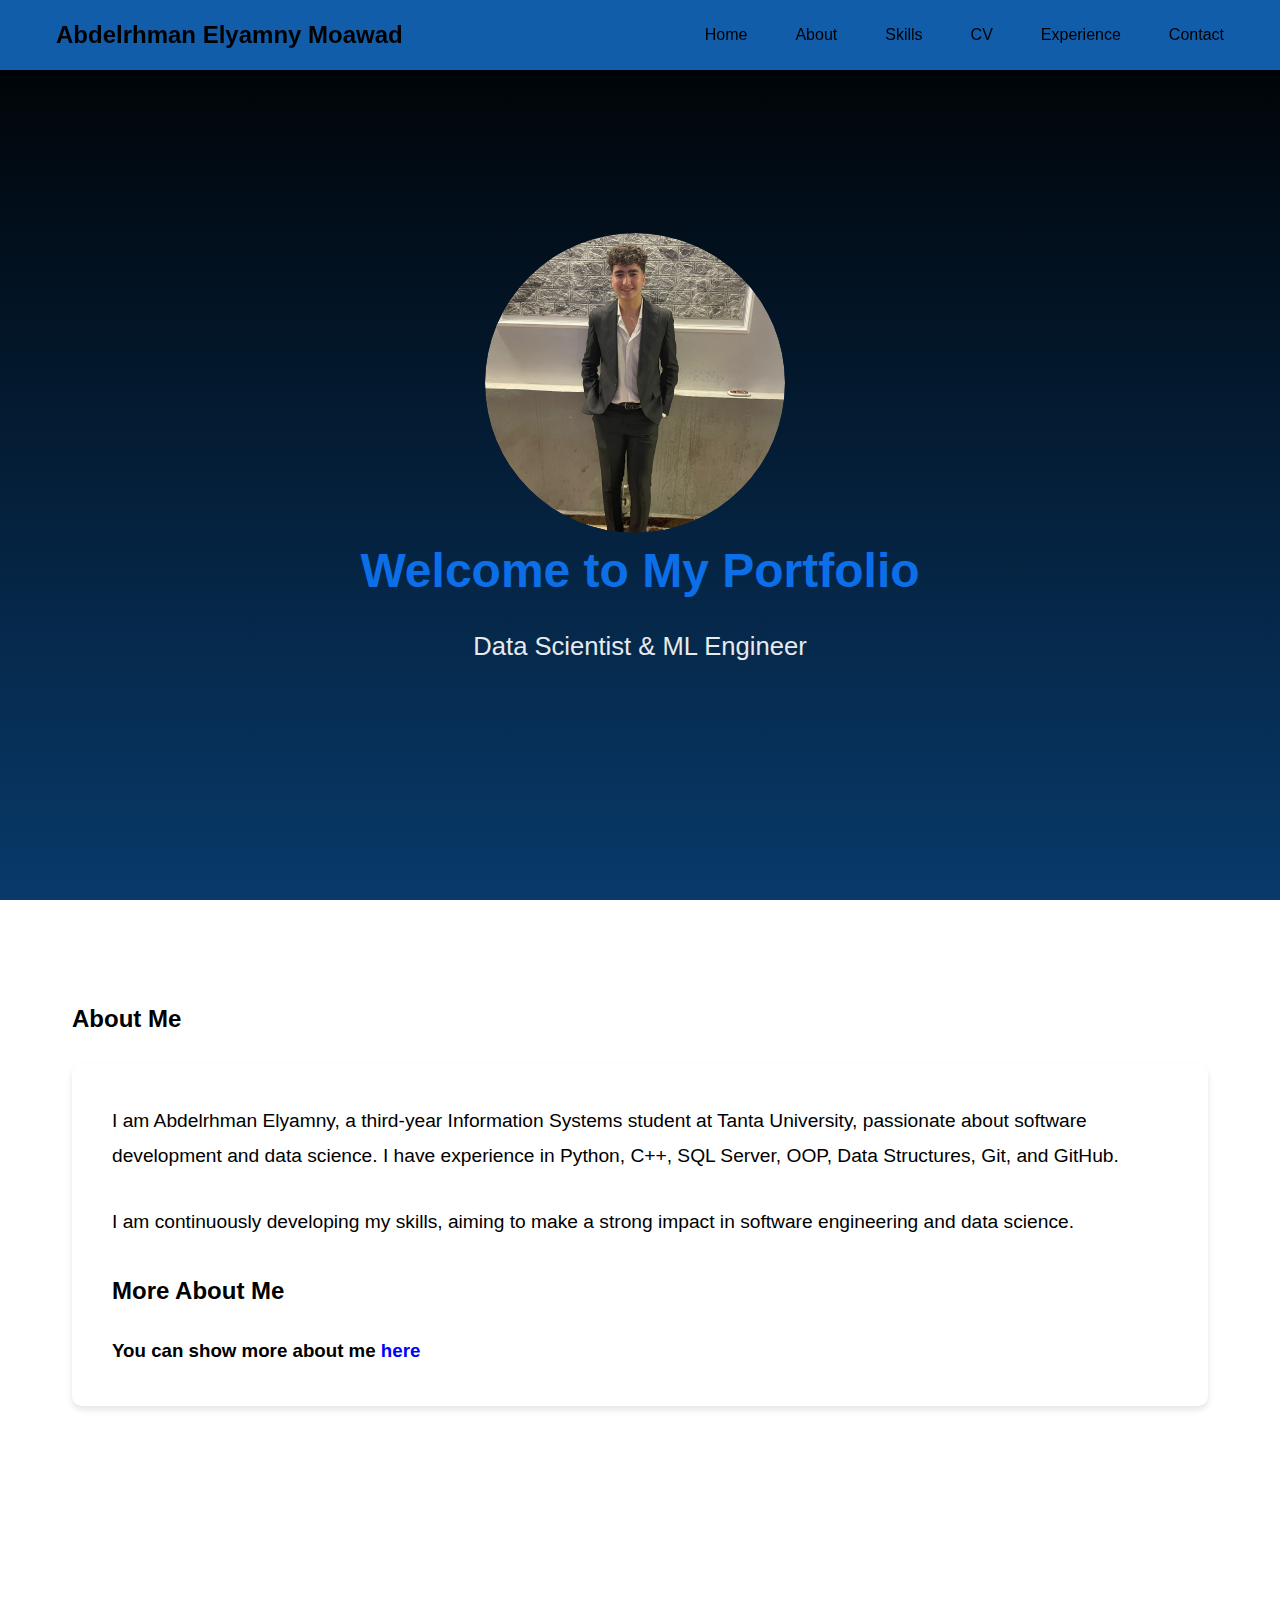
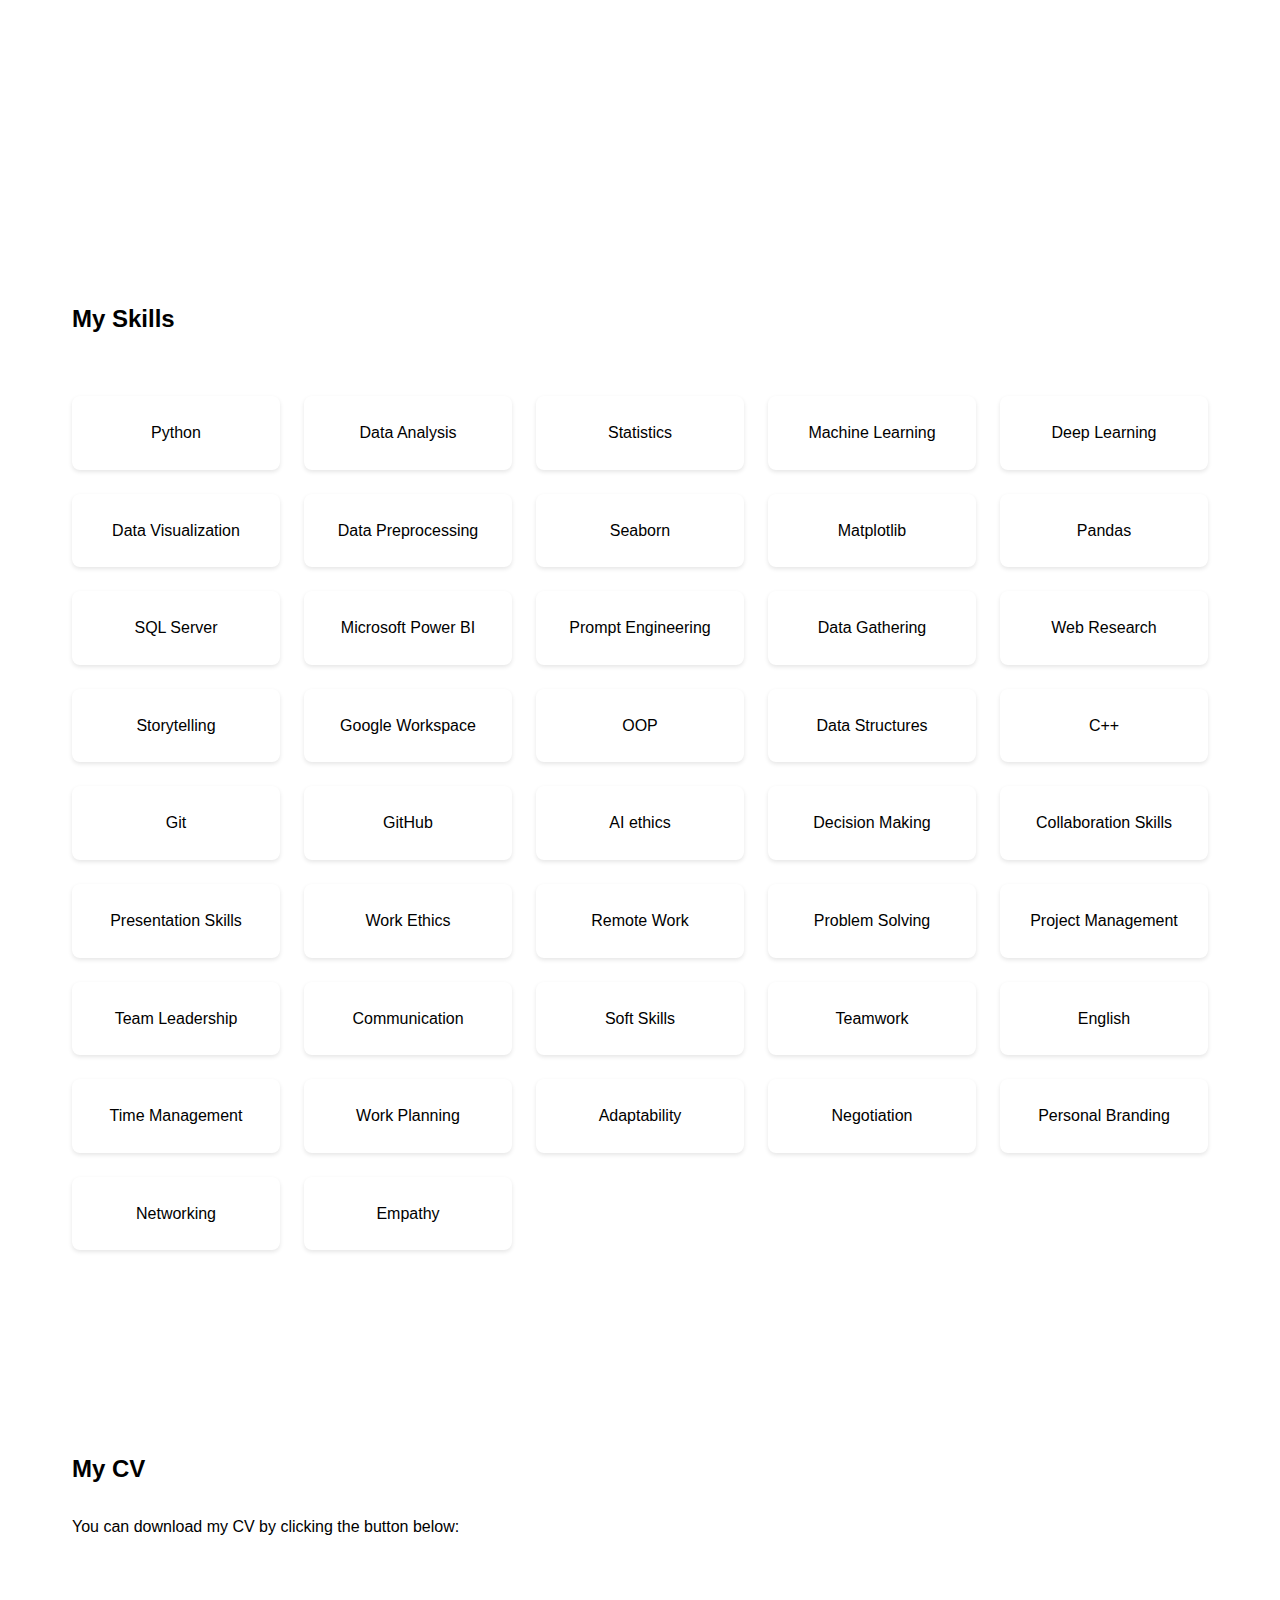
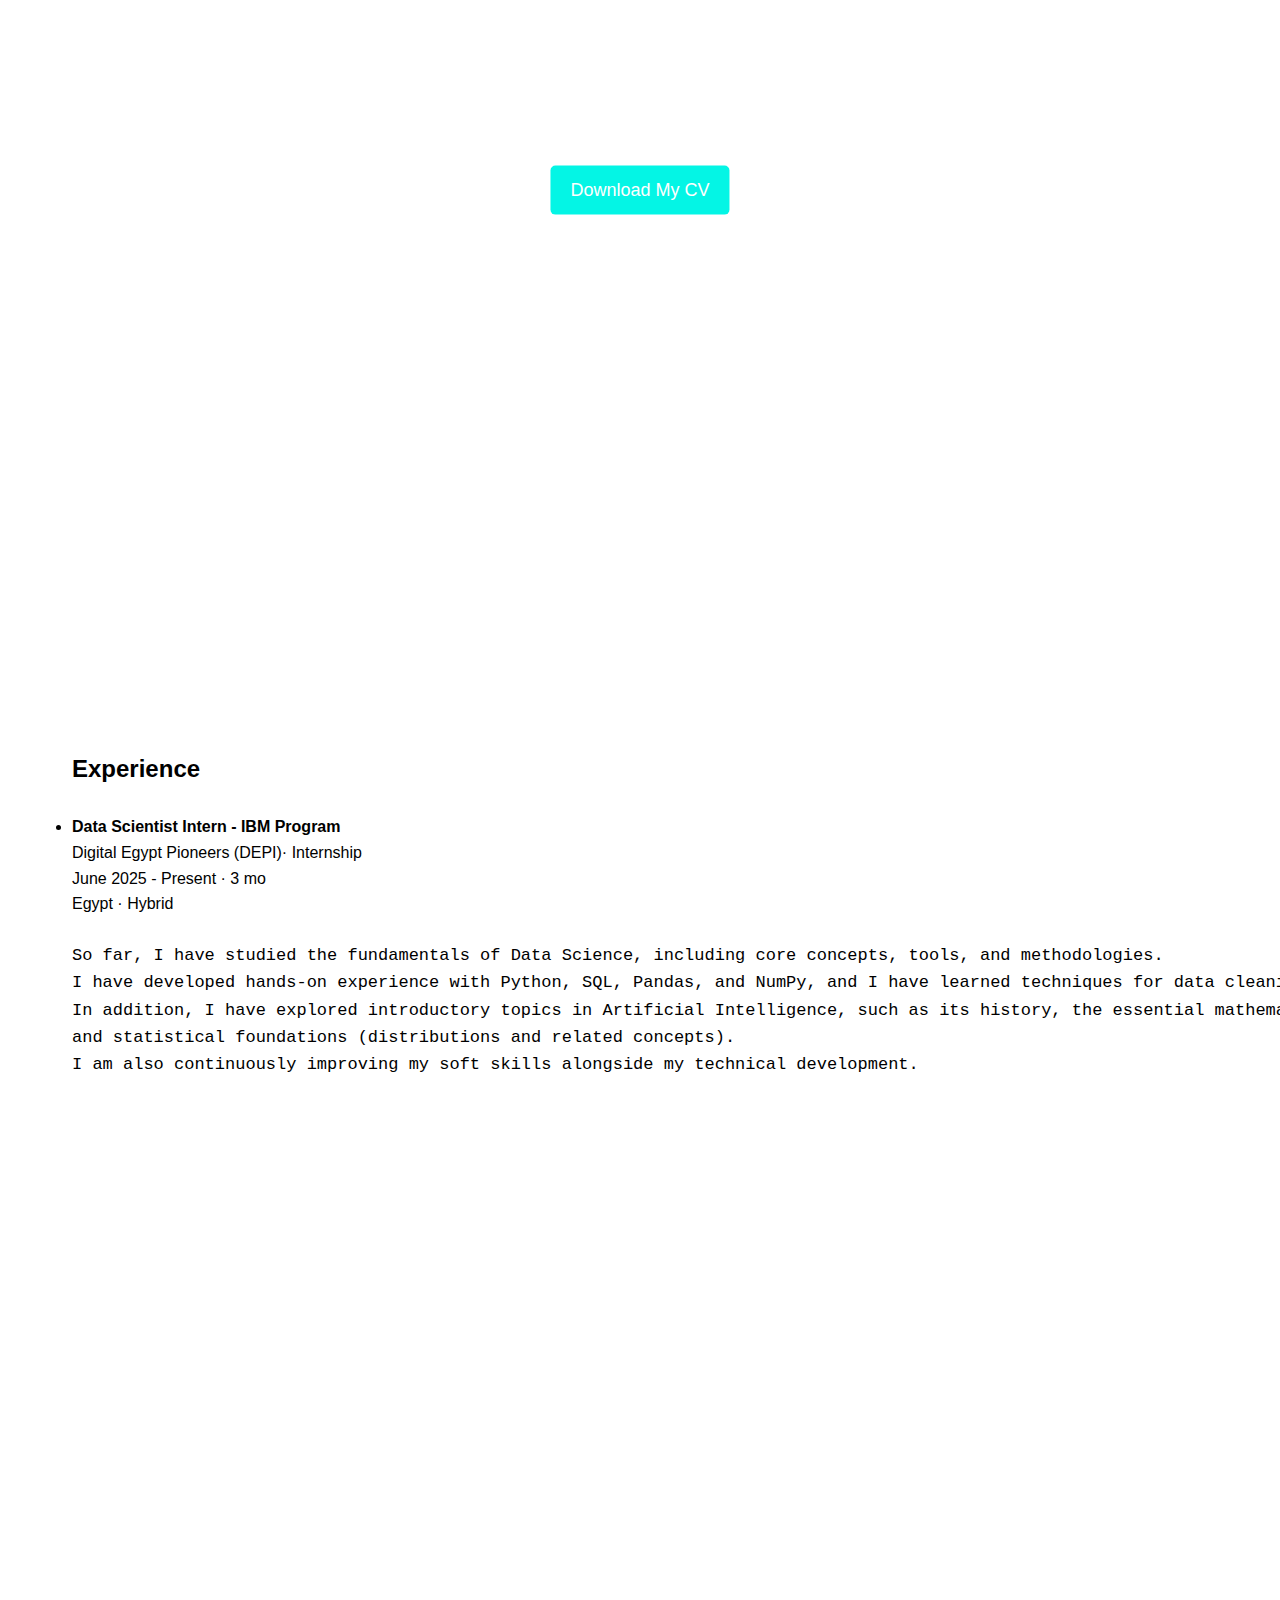
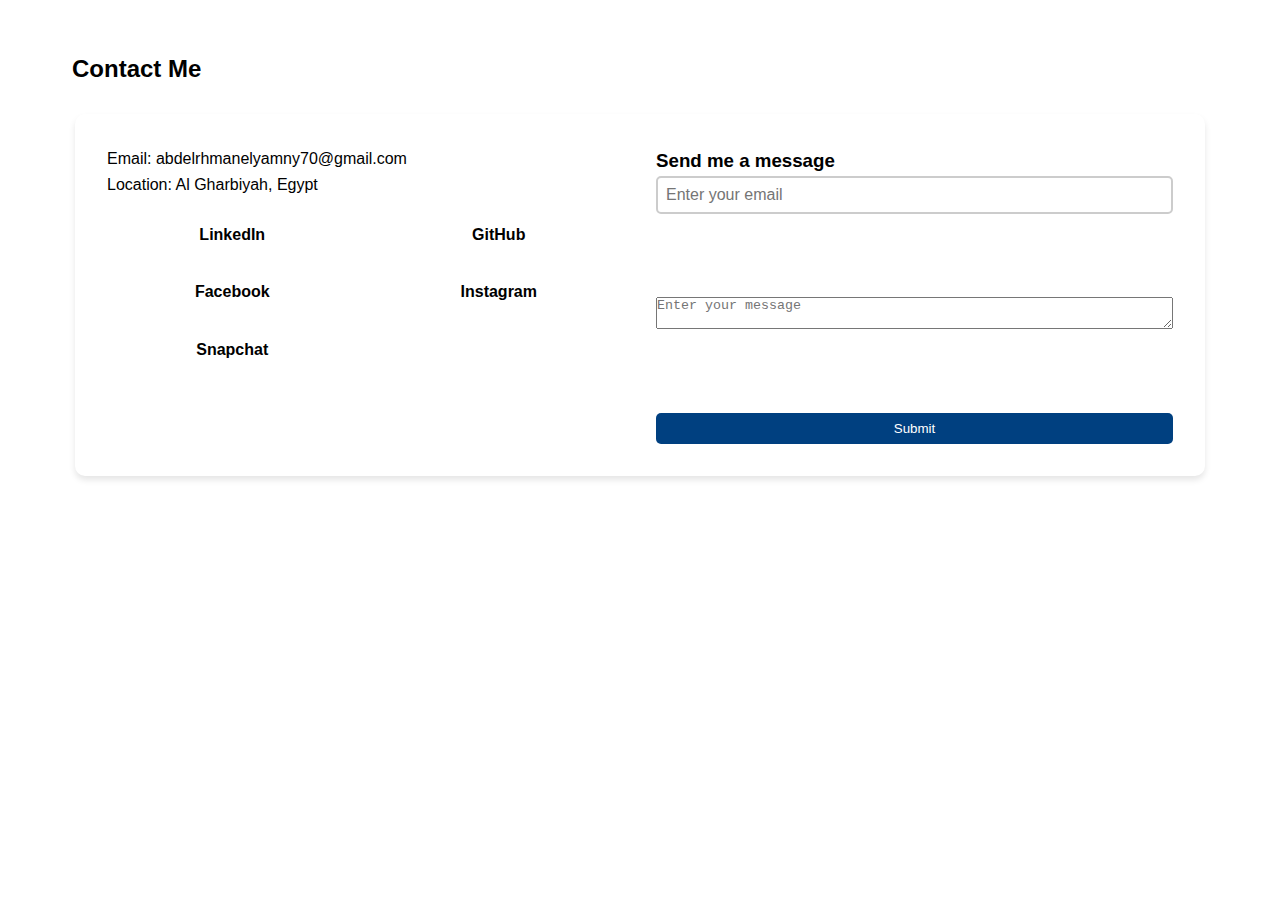
<file: index.html>
<!DOCTYPE html>
<html lang="en">
<head>
    <meta charset="UTF-8">
    <meta name="viewport" content="width=device-width, initial-scale=1.0">
    <title>Abdelrhman Elyamny - Personal Website</title>
    <link rel="stylesheet" href="https://cdnjs.cloudflare.com/ajax/libs/font-awesome/6.0.0/css/all.min.css">
    <link rel="stylesheet" href="Abdelrhman_Elyamny.css">
</head>
<body>
    <nav>
        <div class="nav-content">
            <h1 class="logo">Abdelrhman Elyamny Moawad</h1>
            <ul class="nav-links">
                <li><a href="#home">Home</a></li>
                <li><a href="#about">About</a></li>
                <li><a href="#skills">Skills</a></li>
                <li><a href="#cv">CV</a></li> 
                <li><a href="#experience">Experience</a></li>
                <!--
                <li><a href="#more">More</a></li>
                -->
                <li><a href="#contact">Contact</a></li>
            </ul>
        </div>
    </nav>

    <section id="home">
        <div>
            <div class="circle">
                <img src="myphoto.jpg" alt="My Photo">
            </div>
            <div class="text-content">
              <h1 class="color_welcome">Welcome to My Portfolio</h1>
              <p>Data Scientist & ML Engineer</p>
            </div>
        </div>
    </section>

    <section id="about">
        <div class="container">
            <h2>About Me</h2><br>
            <div class="about-content">
                <p class="intro">
                    I am Abdelrhman Elyamny, a third-year Information Systems student at Tanta University, passionate about software development
                    and data science. I have experience in Python, C++, SQL Server, OOP, Data Structures, Git, and GitHub.
                </p>
                <p class="intro">
                    I am continuously developing my skills, aiming to make a strong impact in software engineering and data science.
                </p>
                <h2>More About Me</h2><br>
                <div class="more-content">
                    <h3>You can show more about me <strong><a class="more_here" href="more.html">here</a></strong></h3>
                </div>
            </div>
        </div>
    </section>

    <section id="skills">
        <div class="container">
            <h2>My Skills</h2><br>
            <div class="skills-grid">
                <div class="skill-card"><span>Python</span><i class="fa-brands fa-python"></i></div>
                <div class="skill-card"><span>Data Analysis</span><i class="fa-solid fa-chart-line"></i></div>
                <div class="skill-card"><span>Statistics</span><i class="fa-solid fa-calculator"></i></div>
                <div class="skill-card"><span>Machine Learning</span><i class="fa-solid fa-robot"></i></div>
                <div class="skill-card"><span>Deep Learning</span><i class="fa-solid fa-brain"></i></div>
                <div class="skill-card"><span>Data Visualization</span><i class="fa-solid fa-chart-pie"></i></div>
                <div class="skill-card"><span>Data Preprocessing</span><i class="fa-solid fa-wrench"></i></div>
                <div class="skill-card"><span>Seaborn</span><i class="fa-solid fa-palette"></i></div>
                <div class="skill-card"><span>Matplotlib</span><i class="fa-solid fa-chart-bar"></i></div>
                <div class="skill-card"><span>Pandas</span><i class="fa-solid fa-table"></i></div>
                <div class="skill-card"><span>SQL Server</span><i class="fa-solid fa-database"></i></div>
                <div class="skill-card"><span>Microsoft Power BI</span><i class="fa-solid fa-chart-area"></i></div>
                <div class="skill-card"><span>Prompt Engineering</span><i class="fa-solid fa-terminal"></i></div>
                <div class="skill-card"><span>Data Gathering</span><i class="fa-solid fa-magnifying-glass"></i></div>
                <div class="skill-card"><span>Web Research</span><i class="fa-solid fa-globe"></i></div>
                <div class="skill-card"><span>Storytelling</span><i class="fa-solid fa-book-open"></i></div>
                <div class="skill-card"><span>Google Workspace</span><i class="fa-brands fa-google"></i></div>
                <div class="skill-card"><span>OOP</span><i class="fa-solid fa-cube"></i></div>
                <div class="skill-card"><span>Data Structures</span><i class="fa-solid fa-layer-group"></i></div>
                <div class="skill-card"><span>C++</span><i class="fa-solid fa-code"></i></div>
                <div class="skill-card"><span>Git</span><i class="fa-brands fa-git-alt"></i></div>
                <div class="skill-card"><span>GitHub</span><i class="fa-brands fa-github"></i></div>
                <div class="skill-card"><span>AI ethics</span><i class="fa-solid fa-scale-balanced"></i></div>
                <div class="skill-card"><span>Decision Making</span><i class="fa-solid fa-gavel"></i></div>
                <div class="skill-card"><span>Collaboration Skills</span><i class="fa-solid fa-handshake"></i></div>
                <div class="skill-card"><span>Presentation Skills</span><i class="fa-solid fa-chalkboard-teacher"></i></div>
                <div class="skill-card"><span>Work Ethics</span><i class="fa-solid fa-briefcase"></i></div>
                <div class="skill-card"><span>Remote Work</span><i class="fa-solid fa-house-chimney-window"></i></div>
                <div class="skill-card"><span>Problem Solving</span><i class="fa-solid fa-lightbulb"></i></div>
                <div class="skill-card"><span>Project Management</span><i class="fa-solid fa-tasks"></i></div>
                <div class="skill-card"><span>Team Leadership</span><i class="fa-solid fa-user-tie"></i></div>
                <div class="skill-card"><span>Communication</span><i class="fa-solid fa-comments"></i></div>
                <div class="skill-card"><span>Soft Skills</span><i class="fa-solid fa-heart"></i></div>
                <div class="skill-card"><span>Teamwork</span><i class="fa-solid fa-people-group"></i></div>
                <div class="skill-card"><span>English</span><i class="fa-solid fa-language"></i></div>
                <div class="skill-card"><span>Time Management</span><i class="fa-solid fa-clock"></i></div>
                <div class="skill-card"><span>Work Planning</span><i class="fa-solid fa-calendar-check"></i></div>
                <div class="skill-card"><span>Adaptability</span><i class="fa-solid fa-arrows-alt"></i></div>
                <div class="skill-card"><span>Negotiation</span><i class="fa-solid fa-comment-dollar"></i></div>
                <div class="skill-card"><span>Personal Branding</span><i class="fa-solid fa-id-badge"></i></div>
                <div class="skill-card"><span>Networking</span><i class="fa-solid fa-network-wired"></i></div>
                <div class="skill-card"><span>Empathy</span><i class="fa-solid fa-hands-helping"></i></div>
                <!-- Add more skills as needed -->
            </div>
        </div>
    </section>

    <section id="cv">
        <div class="container">
            <h2>My CV</h2><br>
            <p>You can download my CV by clicking the button below:</p>
            <a href="Abdelrhman_CV.pdf" download class="cv-button">Download My CV</a>
        </div>
    </section>
    
    <section id="experience">
        <div class="container">
            <h2>Experience</h2>
            <br>
            <ul>
                <!--1-->
                <li>
                    <strong>Data Scientist Intern - IBM Program</strong>
                    <p> <a class="DEPI" href="https://depi.gov.eg/content/home" target="_blank">Digital Egypt Pioneers (DEPI)</a>· Internship </p>
                    <p> June 2025 - Present · 3 mo</p>
                    <p> <a class="location" href="https://maps.app.goo.gl/ioNjcSXtz7j4xZfH9" target="_blank">
                    Egypt · Hybrid</a></p><br>
                    <pre><h3 style="font-weight: normal;">So far, I have studied the fundamentals of Data Science, including core concepts, tools, and methodologies.
I have developed hands-on experience with Python, SQL, Pandas, and NumPy, and I have learned techniques for data cleaning and preprocessing.
In addition, I have explored introductory topics in Artificial Intelligence, such as its history, the essential mathematics (linear algebra),
and statistical foundations (distributions and related concepts).
I am also continuously improving my soft skills alongside my technical development.</h3></pre>
                </li>
                <br>
                <!-- Add more experience as needed -->
            </ul>
        </div>
    </section>



    <section id="contact">
        <div class="container">
            <h2>Contact Me</h2><br>
        </div>
        <div class="container contact-container">
            <!-- Left: Social Media Links -->
            <div class="left-side">
                <p>Email: <a href="mailto:abdelrhmanelyamny70@gmail.com" class="email-link">abdelrhmanelyamny70@gmail.com</a></p>
                <p>Location: Al Gharbiyah, Egypt</p>
                <div class="social-links-grid">
                    <a href="https://www.linkedin.com/in/abdelrhman-elyamny/" target="_blank" class="social-link">LinkedIn</a>
                    <a href="https://github.com/Abdelrhman-ely" target="_blank" class="social-link">GitHub</a>
                    <a href="https://www.facebook.com/share/1EXWyEjAN8/?mibextid=wwXIfr" target="_blank" class="social-link">Facebook</a>
                    <a href="https://www.instagram.com/abdelrhman_elyamny?igsh=M2h0eTYwbjVxaDhn&utm_source=qr" target="_blank" class="social-link">Instagram</a>
                    <a href="https://t.snapchat.com/xOObR2wq" target="_blank" class="social-link">Snapchat</a>
                </div>
            </div>
    
            <!-- Right: Contact Form -->
            <div class="right-side">
                <h3>Send me a message</h3>
                <form id="contactForm">
                    <input type="email" id="emailInput" placeholder="Enter your email" required><br><br>
                    <textarea id="messageInput" placeholder="Enter your message" required></textarea><br><br>
                    <button type="submit">Submit</button>
                </form>
            </div>
            </div>
        </section>

    <footer>
        <p>&copy; 2025 Abdelrhman Elyamny Moawad. All rights reserved.</p>
    </footer>

    <script src="main.js"></script>
</body>
</html>
</file>
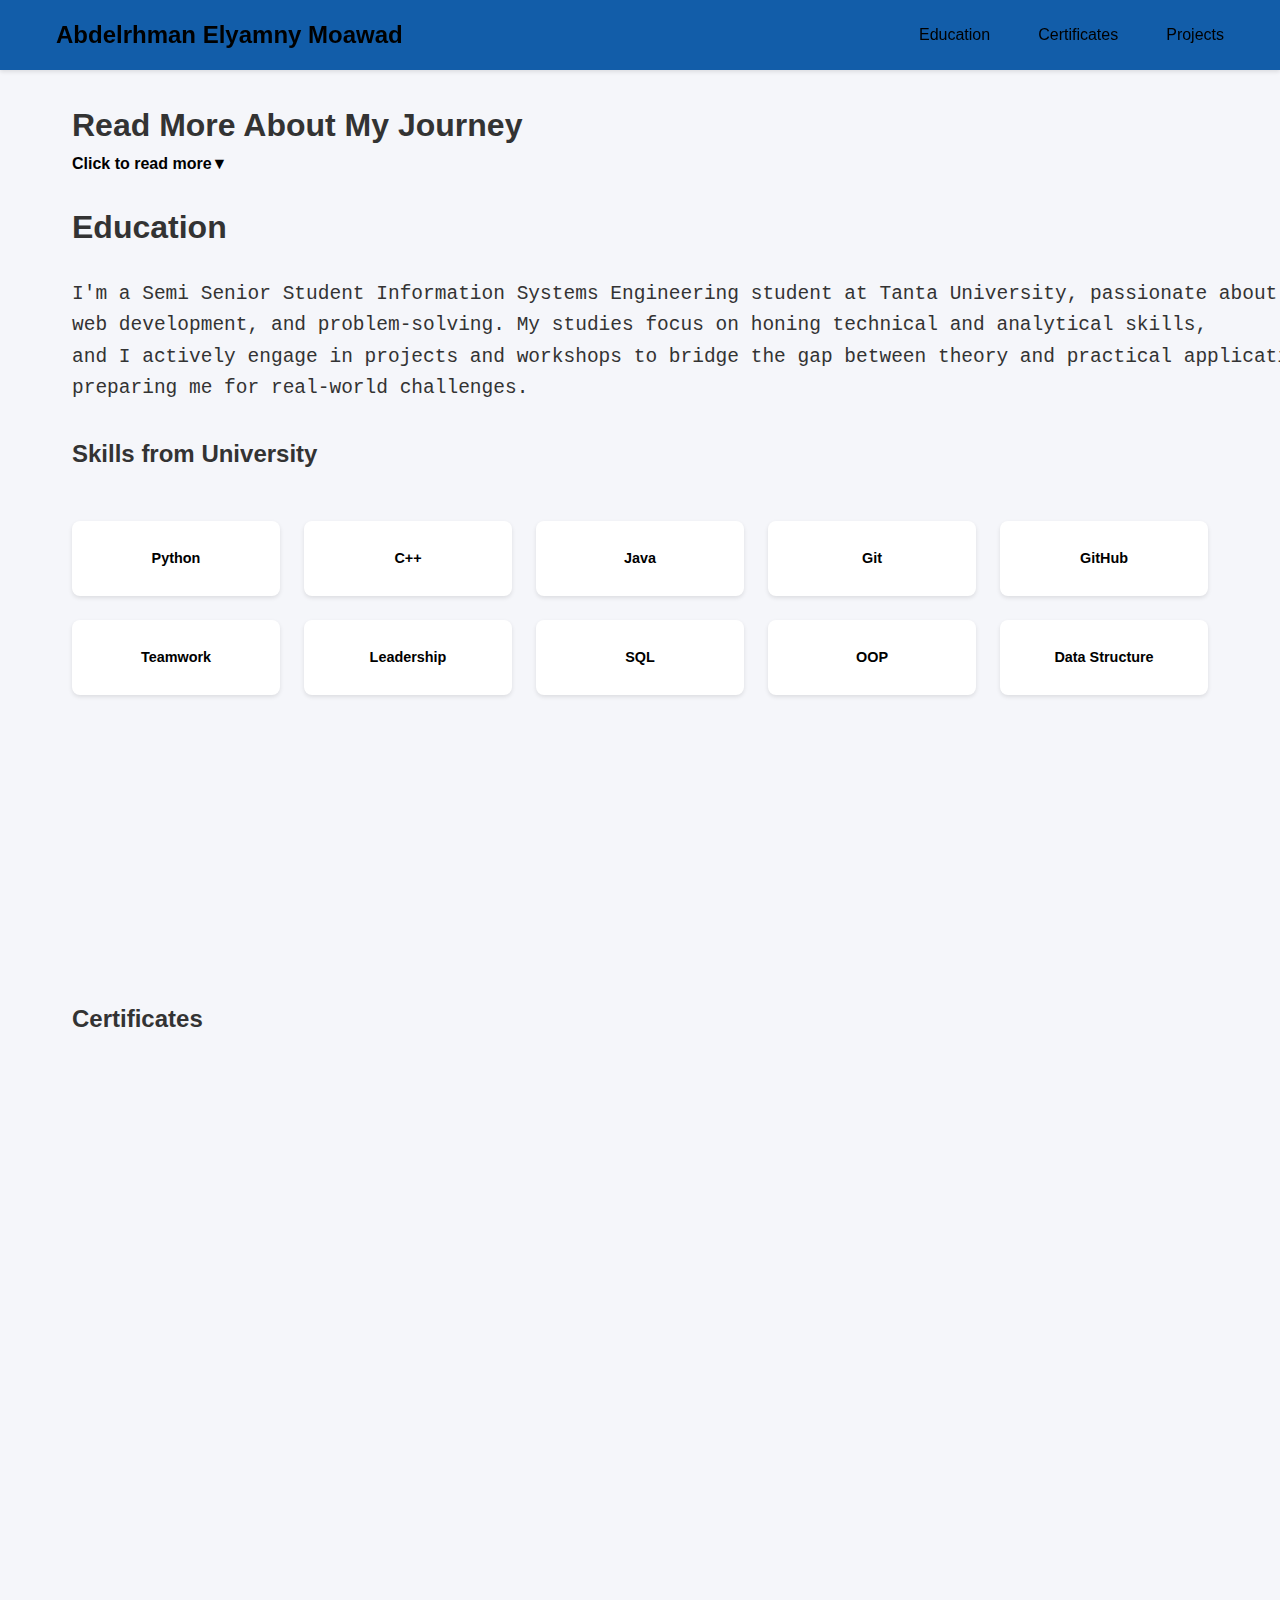
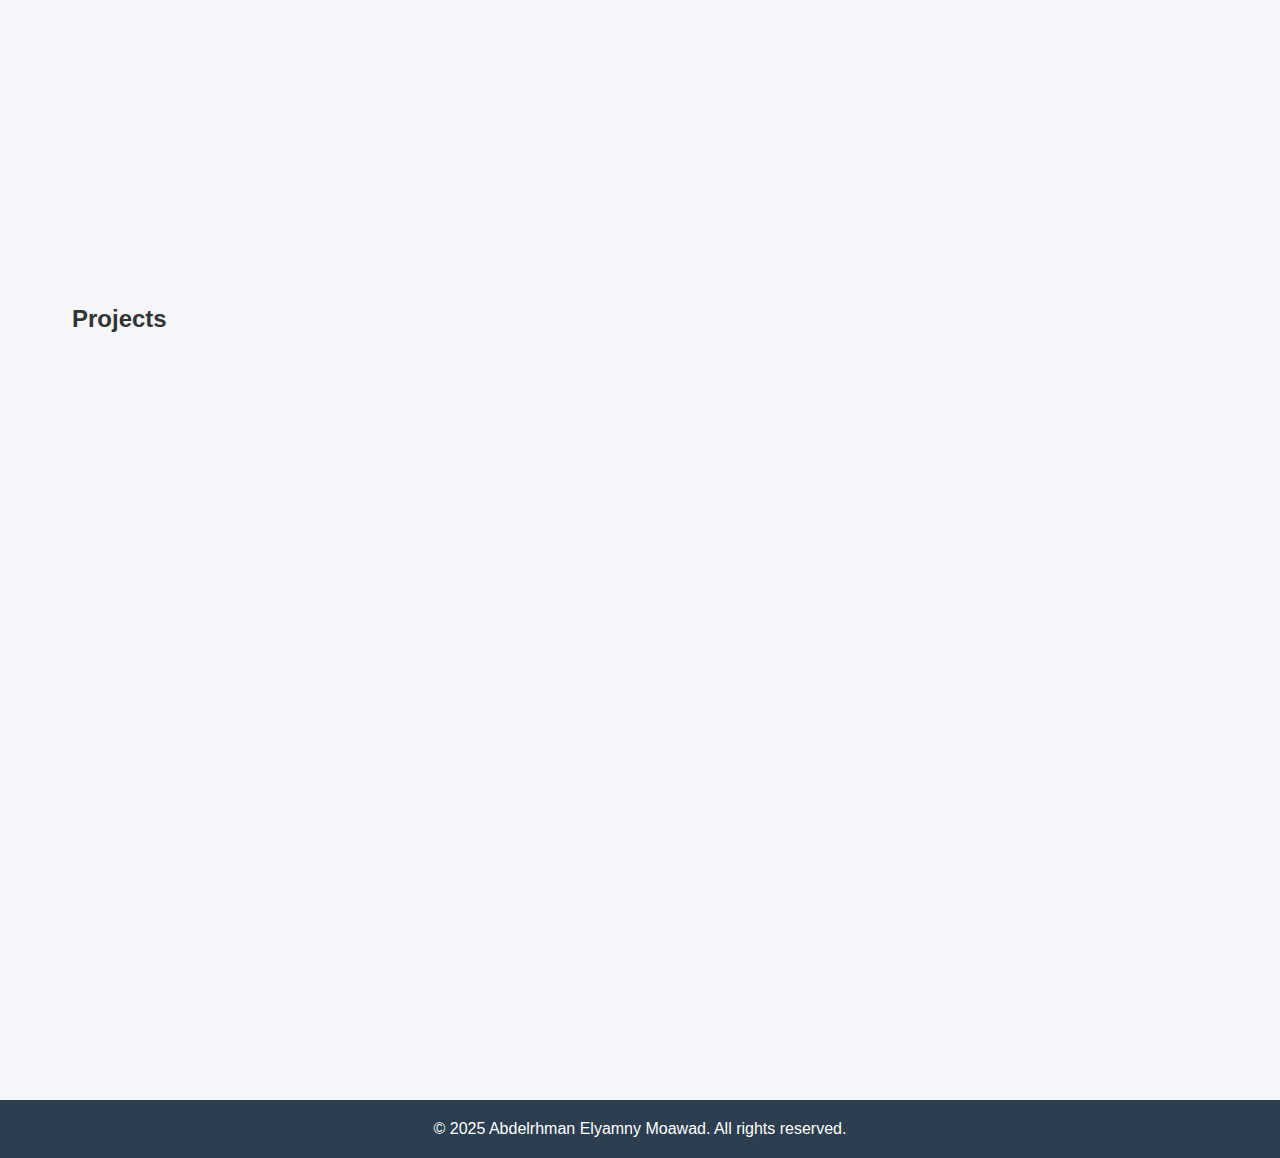
<file: more.html>
<!DOCTYPE html>
<html lang="en">
<head>
    <meta charset="UTF-8">
    <meta name="viewport" content="width=device-width, initial-scale=1.0">
    <title>Abdelrhman Elyamny Moawad - Personal Website</title>
    <link rel="stylesheet" href="https://cdnjs.cloudflare.com/ajax/libs/font-awesome/6.0.0/css/all.min.css">
    <link rel="stylesheet" href="more.css">
</head>
<body>
    <!-- Navigation Buttons -->
    <nav>
        <div class="nav-content">
            <h1 class="logo"><a href="index.html">Abdelrhman Elyamny Moawad</a></h1>
            <ul class="nav-links">
                <li><a href="#education" class="custom-button">Education</a></li>
                <li><a href="#certificates" class="custom-button">Certificates</a></li>
                <li><a href="#projects" class="custom-button">Projects</a></li>
            </ul>
        </div>
    </nav>

    <!-- Education Section -->
    <section id="education">
        <div class="container">
            <div class="text-content">
                <div>
                    <h1 class="Education">Read More About My Journey</h1>
                    <details>
                        <summary class="summary">Click to read more</summary>
                        <br>
                        <p>
                            I am Abdelrhman Elyamny, a third-year Information Systems student at Tanta University, passionate about software development
                            and data science. I have experience in Python, C++, SQL Server, OOP, Data Structures, Git, and GitHub.
                        </p>
                        <br>
                        <p>
                            I am committed to continuous learning and professional growth, striving to make a meaningful impact
                            in software engineering and data science.
                        </p>
                    </details>
                </div>
                <br>
                <h1 class="Education">Education</h1><br>
                <h2 style="font-weight: normal; margin: 0; padding: 0;"><pre>I'm a Semi Senior Student Information Systems Engineering student at Tanta University, passionate about data science,
web development, and problem-solving. My studies focus on honing technical and analytical skills,
and I actively engage in projects and workshops to bridge the gap between theory and practical application,
preparing me for real-world challenges.
                </pre></h2>
                <h2>Skills from University</h2>
                <div class="skills-grid">
                    <div class="skill-card" data-icon="fa-python"><span>Python</span></div>
                    <div class="skill-card"><span>C++</span><i class="icon">C++</i></div>
                    <div class="skill-card" data-icon="fa-java"><span>Java</span></div>
                    <div class="skill-card" data-icon="fa-git-alt"><span>Git</span></div>
                    <div class="skill-card" data-icon="fa-github"><span>GitHub</span></div>
                    <div class="skill-card"><span>Teamwork</span><i class="icon">Teamwork</i></div> 
                    <div class="skill-card"><span>Leadership</span><i class="icon">Leadership</i></div> 
                    <div class="skill-card"><span>SQL</span><i class="icon">SQL</i></div> 
                    <div class="skill-card"><span>OOP</span><i class="icon">OOP</i></div> 
                    <div class="skill-card"><span>Data Structure</span><i class="icon">DSA</i></div> 
                </div>
            </div>
        </div>
    </section>
    <!-- Education skills script -->
    <script>
        document.addEventListener("DOMContentLoaded", function() {
            document.querySelectorAll(".skill-card").forEach(card => {
                const iconClass = card.getAttribute("data-icon");
                if (iconClass) {
                    const icon = document.createElement("i");
                    icon.classList.add("fab", iconClass);
                    card.appendChild(icon);
                }
            });
        });
    </script>

    <!-- Certificates Section -->
    <section id="certificates">
        <div class="container">
            <h2 class="Certificates">Certificates</h2><br> 
            <div class="certificates-grid">
        <!--  -->
            </div>
        </div>
    </section>

    <!-- Projects Section -->
    <section id="projects">
        <div class="container">
            <h2 class="Projects">Projects</h2><br>
            <div class="projects-grid">
                <!--  -->
            </div>
        </div>
    </section>

    <!-- Footer -->
    <footer>
        <p>&copy; 2025 Abdelrhman Elyamny Moawad. All rights reserved.</p>
    </footer>

    <!-- JS Files -->
    <script src="main.js"></script>
    <script src="more.js"></script>
</body>
</html>
</file>
<file: Abdelrhman_Elyamny.css>
html {
    scroll-behavior: smooth;
  }
  
* {
    margin: 0;
    padding: 0;
    box-sizing: border-box;
}

body {
    font-family: 'Arial', sans-serif;
    line-height: 1.6;
}

/* Navigation Styles */
nav {
    background-color: rgb(18, 93, 169);
    box-shadow: 0 2px 4px rgba(0, 0, 0, 0.1);
    position: fixed;
    width: 100%;
    top: 0;
    z-index: 1000;
}

.nav-content {
    max-width: 1200px;
    margin: 0 auto;
    padding: 1rem;
    display: flex;
    justify-content: space-between;
    align-items: center;
}

.logo {
    color: black;
    font-size: 1.5rem;
    font-weight: bold;
}

.nav-links {
    display: flex;
    list-style: none;
    gap: 3rem;
}

.nav-links a {
    text-decoration: none;
    color: black;
    font-weight: 500;
    transition: color 0.3s ease;
}

.nav-links a:hover {
    color: white;
}

.nav-links a.active {
    color: rgb(4, 245, 229);
}

/* Section Styles */
section {
    padding: 100px 0;
    min-height: 100vh;
}

.container {
    max-width: 1200px;
    margin: 0 auto;
    padding: 0 2rem;
}

/* Home Section */
#home {
    background: linear-gradient(rgb(0, 0, 0), rgb(8, 58, 107));
    display: flex;
    align-items: center;
    justify-content: center;
    text-align: center;
    color: white;
}

#home h1 {
    font-size: 3rem;
    color: #0D6FE8;
    margin-bottom: 1rem;
}

#home p {
    font-size: 1.6rem;
    opacity: 0.9;
}

.circle {
    width: 300px;
    height: 300px;
    background-color: transparent;
    border-radius: 50%;
    display: flex;
    justify-content: center;
    align-items: center;
    overflow: hidden;
    animation: floatAnimation 2s ease-in-out infinite alternate;
    transition: 0.3s ease-in-out;
    position: relative;
    left: 125px;
}

.circle img {
    width: 100%;
    height: 100%;
    object-fit: cover; 
    border-radius: 50%; 
}

.circle:hover {
    cursor: pointer;
    box-shadow: 0 0 20px 5px #43b7dd;
}

@keyframes floatAnimation {
    0% {
        transform: translateY(0);
    }
    100% {
        transform: translateY(-40px);
    }
}

/* About Section */
.about-content {
    text-align: left;
    max-width: 1205px;
    margin: 0 auto;
    background-color: white;
    padding: 2.5rem;
    border-radius: 10px;
    box-shadow: 0 4px 6px rgba(0, 0, 0, 0.1);
}

.intro {
    font-size: 1.2rem;
    line-height: 1.8;
    margin-bottom: 2rem;
    color: var(--text-color);
}

.about-section {
    margin-bottom: 2.5rem;
}

.about-section:last-child {
    margin-bottom: 0;
}

.about-section h3 {
    color: var(--primary-color);
    font-size: 1.8rem;
    margin-bottom: 1rem;
    border-bottom: 2px solid var(--secondary-color);
    padding-bottom: 0.5rem;
}

.about-section ul {
    list-style: none;
    padding-left: 0;
}

.about-section ul li {
    margin-bottom: 1rem;
    line-height: 1.6;
}

.about-section ul li strong {
    color: var(--primary-color);
    display: inline-block;
    margin-right: 0.5rem;
}

.focus-title {
    font-weight: bold;
    color: var(--primary-color);
    margin-bottom: 1rem;
    font-size: 1.1rem;
}

/* Skills Section */
.skills-grid {
    display: grid;
    grid-template-columns: repeat(auto-fit, minmax(200px, 1fr));
    gap: 1.5rem;
    margin-top: 2rem;
}

.skill-card {
    background-color: white;
    padding: 1.5rem;
    border-radius: 8px;
    text-align: center;
    box-shadow: 0 2px 4px rgba(0, 0, 0, 0.1);
    transition: transform 0.3s ease;
}

.skill-card:hover {
    transform: translateY(-5px);
    background: linear-gradient(rgb(0, 0, 0), rgb(18, 98, 178));
    color: white;
}

.skill-card i {
    font-size: 25px;
    display: none;
}

.skill-card:hover span {
    display: none;
}

.skill-card:hover i {
    display: block;
}


/* CV Section */
.cv-button {
    display: inline-block;
    padding: 10px 20px;
    font-size: 18px;
    color: #fff;
    background-color: rgb(4, 245, 229);
    text-align: center;
    text-decoration: none;
    border-radius: 5px;
    transition: all 0.3s ease; 
    cursor: pointer;
    margin-top: 250px; 

    position: sticky;
    top: 50%;
    left: 50%;
    transform: translate(-50%, -50%); 
}

.cv-button:hover {
    background: linear-gradient(rgb(0, 0, 0), rgb(8, 58, 107));
    cursor: pointer;
}


/* Experience Section */
#experience pre h3 {
    font-size: 17px; 
    line-height: 1.6; 
}

.GitHub_username {
    color: blue; 
    cursor: pointer; 
    text-decoration: none; 
}

.GitHub_username:hover {
    color: #43b7dd; 
}

a {
    text-decoration: none;
    color: inherit; 
    cursor: pointer; 
    transition: color 0.3s ease; 
}

.DEPI:hover {
    color: #43b7dd; 
}

.DEPI:active {
    color: #43b7dd; 
}

.hover-Milky {
    color: blue;
  }
  
.hover-Milky:hover {
    color: #43b7dd;
}

a.location:hover {
    color: #43b7dd; 
}

a.location:active {
    color: #43b7dd; 
}

/* more Section */
.more_here {
    color: blue; 
    text-decoration: none; 
    transition: all 0.2s ease; 
    font-weight: bold; 
}

.more_here:hover {
    color: #43b7dd; 
    cursor: pointer;
}


/* Contact Section */
.contact-container {
    display: flex;
    flex-wrap: wrap;
    justify-content: space-between;
    padding: 2rem;
    gap: 2rem;
    background-color: white;
    border-radius: 10px;
    box-shadow: 0 4px 6px rgba(0,0,0,0.1);

    max-width: 1130px;
}

.left-side, .right-side {
    flex: 1 1 45%;
}

.social-links-grid {
    display: grid;
    grid-template-columns: repeat(2, 1fr);
    gap: 1rem;
    margin-top: 1rem;
}

#contactForm {
    display: flex;
    flex-direction: column;
    gap: 1rem;
}

#emailInput {
    padding: 0.5rem;
    font-size: 1rem;
    border: 2px solid #ccc;
    border-radius: 5px;
}

.social-link {
    text-decoration: none;
    color: black;
    padding: 0.5rem 1rem;
    border: 2px solid transparent;
    border-radius: 5px;
    transition: all 0.3s ease;
    cursor: pointer;
    background-color: white;
    font-weight: bold;
    text-align: center;
    border: none;
}

.social-link:hover {
    color: white;
}

/* Specific platform hovers */
.social-link[href*="linkedin"]:hover {
    background-color: #0077B5;
}

.social-link[href*="github"]:hover {
    background-color: #24292e;
}

.social-link[href*="facebook"]:hover {
    background-color: #1877F2;
}

.social-link[href*="instagram"]:hover {
    background-image: linear-gradient(45deg, #feda75, #d62976, #833ab4);
    color: white;
}

.social-link[href*="snapchat"]:hover {
    background-color: #FFFC00;
    color: black;
}


button {
    padding: 0.5rem;
    background-color: #004080;
    color: white;
    border: none;
    border-radius: 5px;
    cursor: pointer;
}

button:hover {
    background-color: #0066cc;
}


/* Footer */
footer {
    background-color: var(--primary-color);
    color: white;
    text-align: center;
    padding: 1rem;
}

/* Responsive Design */
@media (max-width: 768px) {
    .nav-content {
        flex-direction: column;
        text-align: center;
    }

    .nav-links {
        margin-top: 1rem;
        gap: 1rem;
    }

    #home h1 {
        font-size: 2rem;
    }

    .about-content {
        padding: 1.5rem;
    }

    .about-section h3 {
        font-size: 1.5rem;
    }

    .intro {
        font-size: 1.1rem;
    }
}
</file>
<file: more.css>
:root {
    --primary-color: #2c3e50;
    --secondary-color: #3498db;
    --text-color: #333;
    --background-color: #f5f6fa;
}

* {
    margin: 0;
    padding: 0;
    box-sizing: border-box;
}

body {
    font-family: 'Arial', sans-serif;
    line-height: 1.6;
    color: var(--text-color);
    background-color: var(--background-color);
}

/* Navigation Styles */
nav {
    background-color: rgb(18, 93, 169);
    box-shadow: 0 2px 4px rgba(0, 0, 0, 0.1);
    position: fixed;
    width: 100%;
    top: 0;
    z-index: 1000;
}

.nav-content {
    max-width: 1200px;
    margin: 0 auto;
    padding: 1rem;
    display: flex;
    justify-content: space-between;
    align-items: center;
}

.logo {
    color: black;
    font-size: 1.5rem;
    font-weight: bold;
}

.logo a {
    color: black; 
    text-decoration: none; 
}

.logo a:visited {
    color: black; 
}

.logo a:hover {
    color: rgb(255, 255, 255); 
}

.nav-links {
    display: flex;
    list-style: none;
    gap: 3rem;
}

.nav-links a {
    text-decoration: none;
    color: black;
    font-weight: 500;
    transition: color 0.3s ease;
}

.nav-links a:hover {
    color: white;
}

.nav-links a.active {
    color: rgb(4, 245, 229);
}

/* summary Styles */
.summary {
    cursor: pointer; 
    color: black;
    font-weight: bold;
    transition: color 0.3s ease; 
    list-style: none; 
}

summary::-webkit-details-marker {
    display: none;
}
summary::marker {
    display: none;
}

.summary:hover {
    color: rgb(18, 98, 178);
}

details[open] .summary {
    color: rgb(18, 98, 178);
}

.summary::after {
    content: " ▼"; 
    display: inline-block;
    transition: transform 0.3s ease;
    animation: bounce 1.2s infinite alternate ease-in-out;
}

details[open] .summary::after {
    transform: rotate(180deg);
    animation: none; 
}

@keyframes bounce {
    0% {
        transform: translateY(0);
    }
    100% {
        transform: translateY(10px);
    }
}

details p {
    font-size: 17px;
    line-height: 1.3;
}

/* Section Styles */
section {
    padding: 100px 0;
    min-height: 100vh;
}

.container {
    max-width: 1200px;
    margin: 0 auto;
    padding: 0 2rem;
}



/* Skills Section */
.skills-grid {
    display: grid;
    grid-template-columns: repeat(auto-fit, minmax(190px, 1fr));
    gap: 1.5rem;
    margin-top: 3rem;
}

.skill-card {
    background-color: white;
    color: black;
    padding: 1rem;
    border-radius: 8px;
    text-align: center;
    box-shadow: 0 2px 4px rgba(0, 0, 0, 0.1);
    font-size: 0.9rem;
    font-weight: bold;
    width: 208px; 
    height: 75px;
    display: flex; 
    justify-content: center; 
    align-items: center; 
    position: relative;
    transition: transform 0.3s ease, background-color 0.3s ease, color 0.3s ease;
}

.skill-card i {
    position: absolute;
    font-size: 1.8rem;
    opacity: 0;
    transition: opacity 0.3s ease;
}

.skill-card span {
    transition: opacity 0.3s ease;
}

.skill-card:hover {
    transform: translateY(-5px);
    background: linear-gradient(rgb(0, 0, 0), rgb(18, 98, 178));
    color: white;
}

.skill-card:hover i {
    opacity: 1;
}

.skill-card:hover span {
    opacity: 0;
}

/* certificates Section */
.certificates-grid {
    display: grid;
    grid-template-columns: repeat(5, 1fr); 
    gap: 1.5rem; 
    margin-top: 3rem;
}

.certificates-card {
    background-color: white;
    color: black;
    padding: 1rem;
    border-radius: 8px;
    text-align: center;
    box-shadow: 0 2px 4px rgba(0, 0, 0, 0.1);
    text-decoration: none;
    font-size: 0.9rem;
    font-weight: bold;
    width: 208px; 
    height: 75px;
    display: flex; 
    justify-content: center; 
    align-items: center; 
    overflow: hidden; 
    text-overflow: ellipsis; 
    white-space: nowrap; 
    transition: transform 0.3s ease, background-color 0.3s ease, color 0.3s ease;
}

.certificates-card:hover {
    transform: translateY(-5px);
    background: linear-gradient(rgb(0, 0, 0), rgb(18, 98, 178));
    color: white;
}

/* projects Section */
.projects-grid {
    display: grid;
    grid-template-columns: repeat(auto-fit, minmax(190px, 1fr));
    gap: 1.5rem;
    margin-top: 3rem;
}

.projects-card {
    background-color: white;
    color: black;
    padding: 1rem;
    border-radius: 8px;
    text-align: center;
    box-shadow: 0 2px 4px rgba(0, 0, 0, 0.1);
    text-decoration: none;
    font-size: 0.9rem;
    font-weight: bold;
    width: 208px; 
    height: 75px;
    display: flex; 
    justify-content: center; 
    align-items: center; 
    overflow: hidden; 
    text-overflow: ellipsis; 
    white-space: nowrap; 
    transition: transform 0.3s ease, background-color 0.3s ease, color 0.3s ease;
}

.projects-card:hover {
    transform: translateY(-5px);
    background: linear-gradient(rgb(0, 0, 0), rgb(18, 98, 178));
    color: white;
}

.tooltip-box {
    position: absolute;
    background: linear-gradient(rgb(0, 0, 0), rgb(8, 58, 107));
    color: white;
    padding: 8px 12px;
    border-radius: 5px;
    font-size: 14px;
    white-space: nowrap;
    z-index: 1000;
    pointer-events: none;
    transform: translateY(-5px);
    opacity: 0;
    animation: fadeIn 0.3s ease forwards;
}

@keyframes fadeIn {
    from {
        opacity: 0;
        transform: translateY(-10px);
    }
    to {
        opacity: 1;
        transform: translateY(-5px);
    }
}

/* Footer */
footer {
    background-color: var(--primary-color);
    color: white;
    text-align: center;
    padding: 1rem;
}

/* Responsive Design */
@media (max-width: 768px) {
    .nav-content {
        flex-direction: column;
        text-align: center;
    }

    .nav-links {
        margin-top: 1rem;
        gap: 1rem;
    }

    #home h1 {
        font-size: 2rem;
    }

    .about-content {
        padding: 1.5rem;
    }

    .about-section h3 {
        font-size: 1.5rem;
    }

    .intro {
        font-size: 1.1rem;
    }
}
</file>
